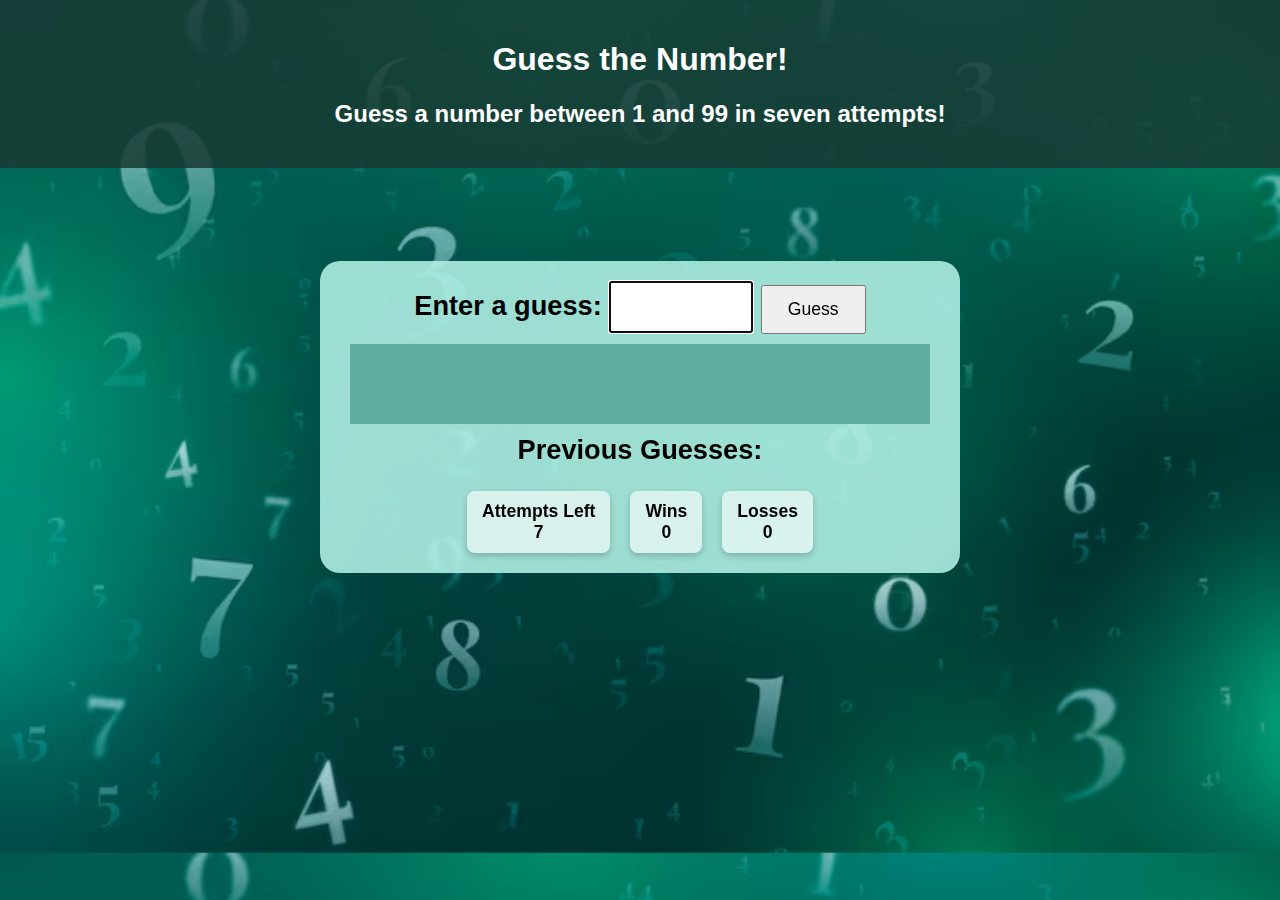
<file: guess_number/index.html>
<!DOCTYPE html>
<html>
    <head>
        <title> Guess a Number </title>
        <meta charset="utf-8">
        <link rel="stylesheet" href="css/style.css" >
    </head>
    <body>

        <header>
            <h1>Guess the Number!</h1>
            <h2>Guess a number between 1 and 99 in seven attempts!</h2>
        </header>
        <br>
        <div id="main">
          Enter a guess: 
          <input type="text" id="playerGuess" size="5"> <!-- creates textbox -->  
          <button id="guessBtn"> Guess </button> <br>
          <button id="resetBtn"> Reset </button> 
          <div id="feedback"></div>
          <div> Previous Guesses:
                <span id="guesses"></span>
          </div>
          <div class="stats-row">
    <div class="stat">
        <div>Attempts Left</div> <span id="attemptsLeft"></span>
    </div>
    <div class="stat">
        <div>Wins</div> <span id="wins"></span>
    </div>
    <div class="stat">
        <div>Losses</div> <span id="losses"></span>
    </div>
</div>
    </div>
 
   <script src="js/script.js"></script>       
</body>
        
    </body>
</html>
</file>
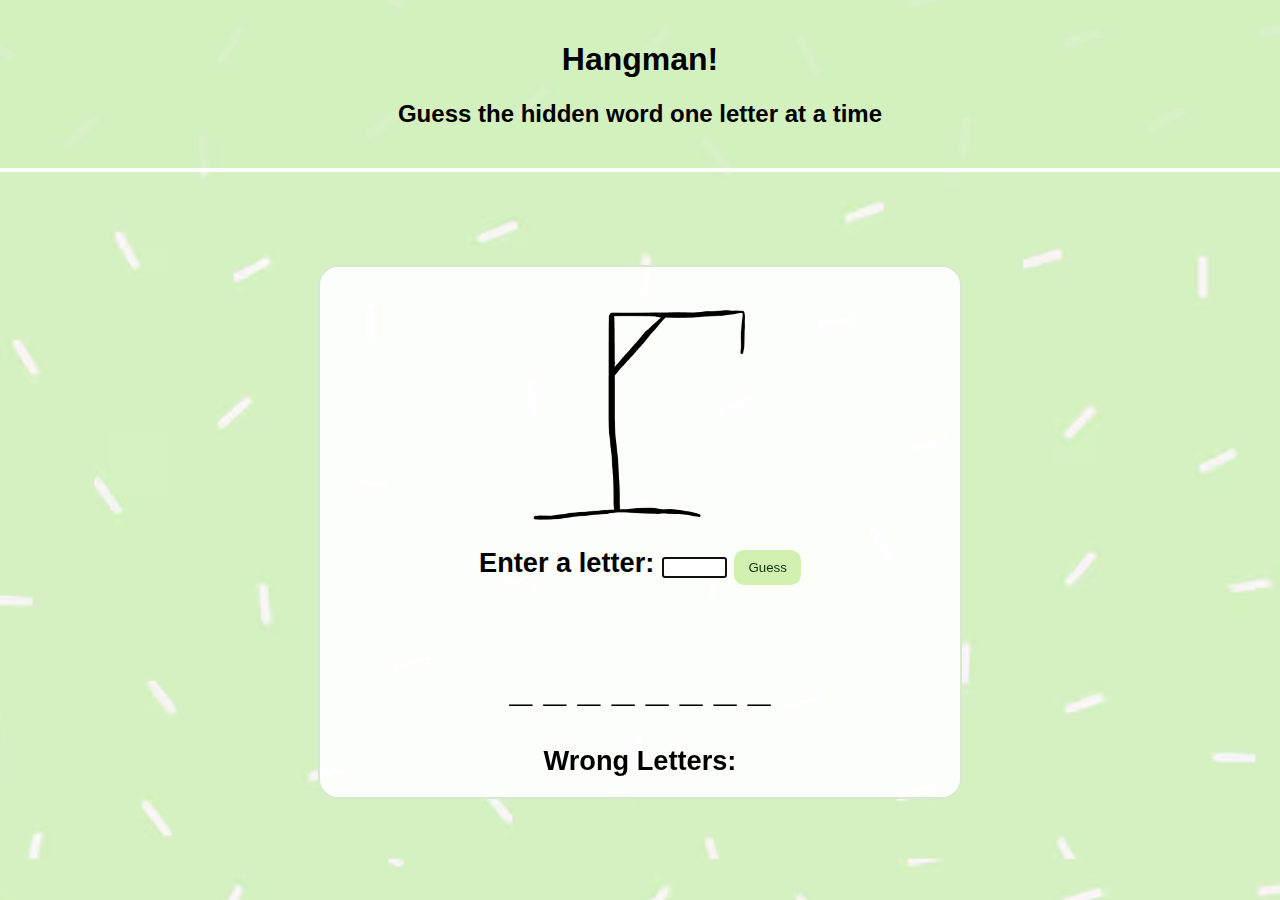
<file: Hw2/index.html>
<!DOCTYPE html>
<html lang="en">
<head>
    <meta charset="UTF-8">
    <meta name="viewport" content="width=device-width, initial-scale=1.0">
    <title>Hangman</title>
    <script src="js/script.js" defer></script>
    <link rel="stylesheet" href="css/style.css" >
    
</head>
<body>
    <header>
    <h1>Hangman!</h1>
    <h2>Guess the hidden word one letter at a time</h2>
    </header>
    <br>

    <div id="main">
         <div>
            <img id="hangmanImg" src="img/drawing1.png" width="300">
        </div>
        Enter a letter:
        <input type="text" id="userInput" maxLength="1" size="5">
        <button id="guessBtn">Guess</button>
        <br>

        <button id="resetBtn">Reset</button>

        <div id="message"></div>

        <div>
            
            <h2 id="wordDisplay">_ _ _ _</h2>
        </div>
        <div>Wrong Letters:
            <span id="wrongLetters"></span>
        </div> 
        
    </div>

</body>
</html>
</file>
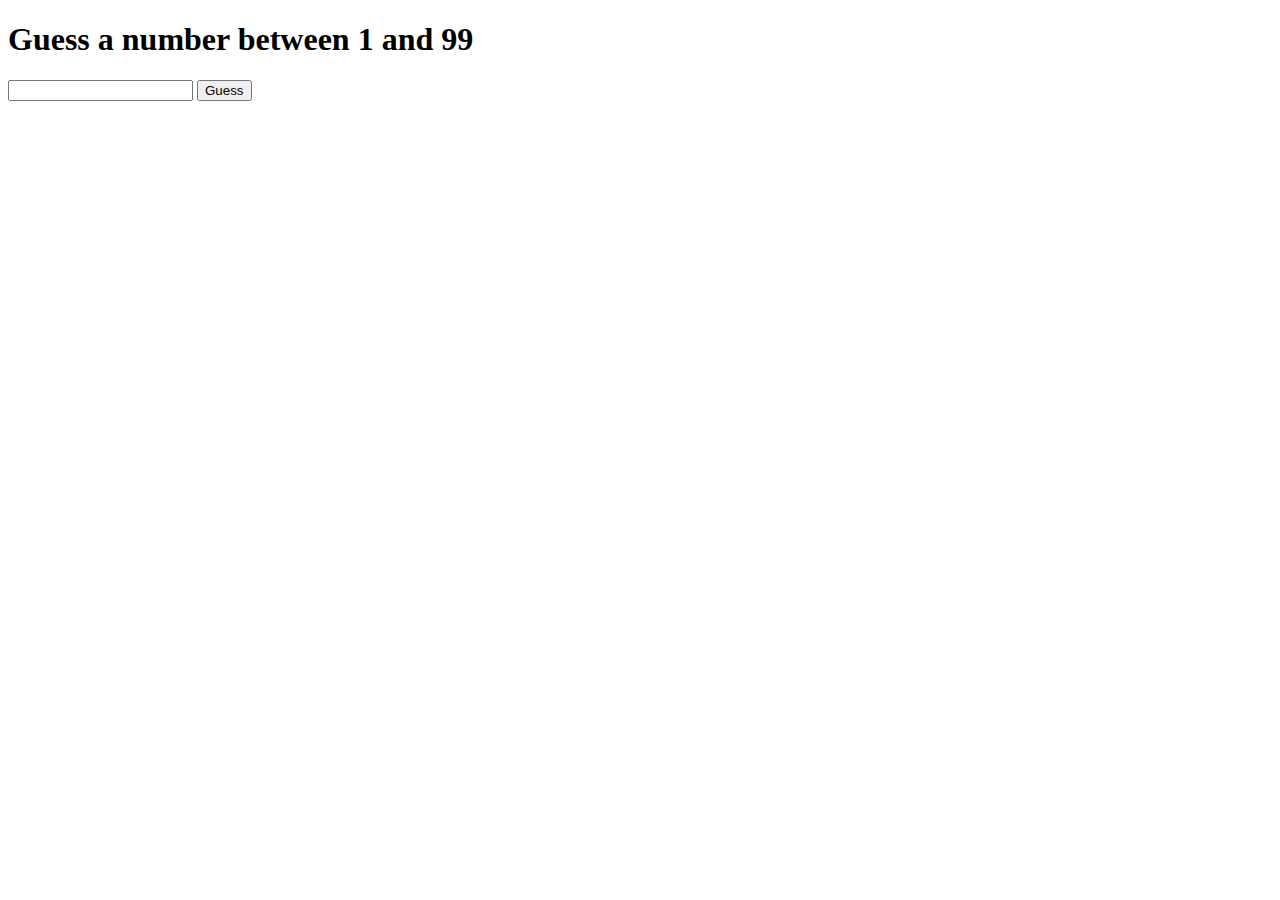
<file: lab2/index.html>
<!DOCTYPE html>
<html lang="en">
<head>
    <meta charset="UTF-8">
    <meta name="viewport" content="width=device-width, initial-scale=1.0">
    <title>Document</title>
</head>
<body>
    <h1>Guess a number between 1 and 99 </h1>
    <input id="guessInput" >
    <button id="guessButton">Guess</button>
    <p id="guessResult"></p>





    <script src="scripts/script.js" defer></script>
</body>
</html>
</file>
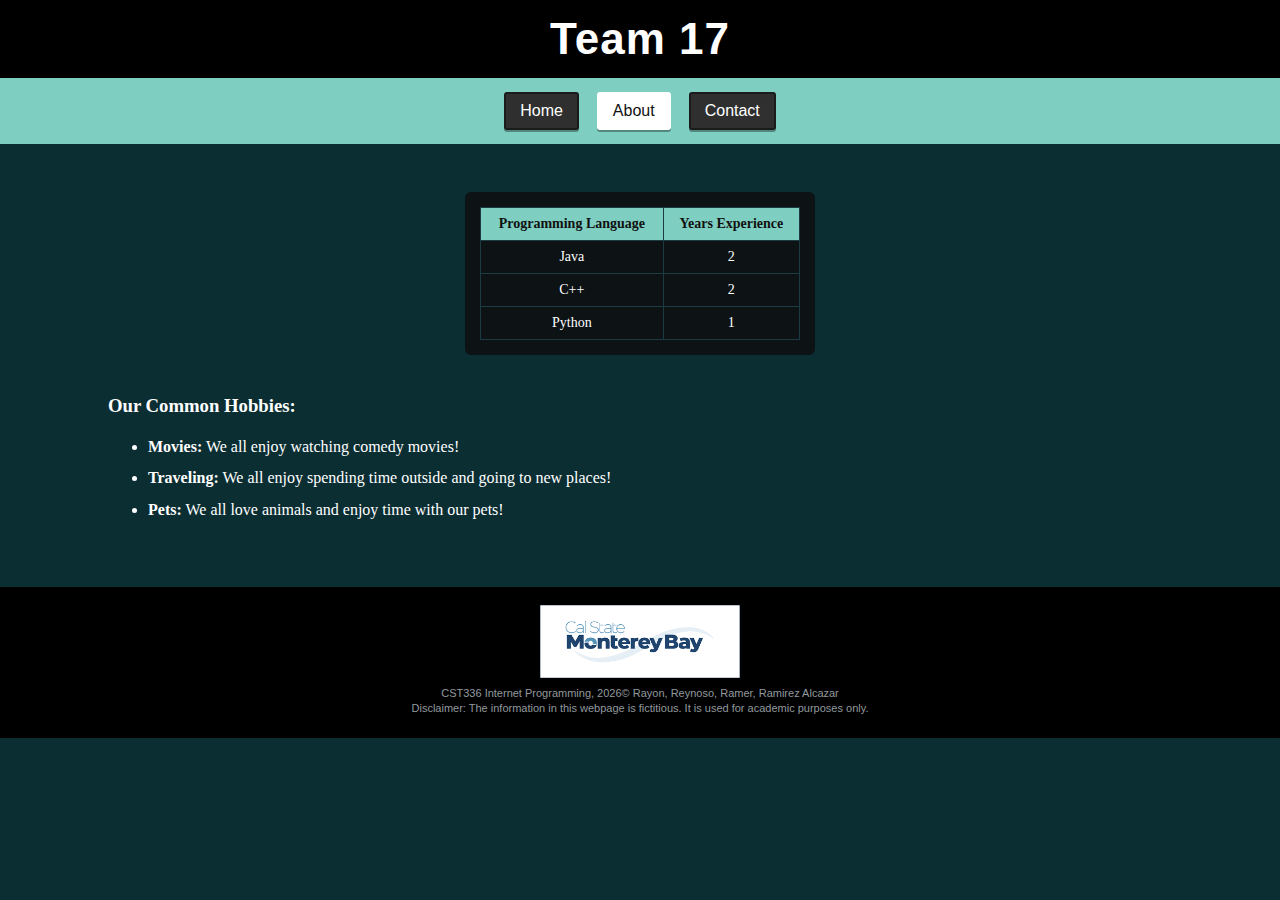
<file: lab1/about.html>
<!DOCTYPE html>
<html lang="en">

<head>
    <meta charset="UTF-8" />
    <meta name="viewport" content="width=device-width, initial-scale=1.0" />
    <title>Team 17 - About</title>
    <link rel="stylesheet" href="style.css" />
</head>

<body>

    <header class="site-title">Team 17</header>

    <nav class="navbar">
        <a href="index.html">Home</a>
        <a class="active" href="about.html">About</a>
        <a href="contact.html">Contact</a>
        </nav>

    <main class="container">

        <div class="center-block">
            <div class="table-wrap">
                <table>
                    <thead>
                        <tr>
                            <th>Programming Language</th>
                            <th>Years Experience</th>
                            </tr>
                        </thead>
                    <tbody>
                        <tr>
                            <td>Java</td>
                            <td>2</td>
                            </tr>
                        <tr>
                            <td>C++</td>
                            <td>2</td>
                            </tr>
                        <tr>
                            <td>Python</td>
                            <td>1</td>
                            </tr>
                        </tbody>
                    </table>
                </div>
            </div>

        <h3 class="section-title">Our Common Hobbies:</h3>
        <ul class="hobbies">
            <li><strong>Movies:</strong> We all enjoy watching comedy movies!</li>
            <li><strong>Traveling:</strong> We all enjoy spending time outside and going to new places!</li>
            <li><strong>Pets:</strong> We all love animals and enjoy time with our pets!</li>
            </ul>

        </main>

    <footer>
        <img src="images/Csumb Logo.jpg" alt="CSUMB Logo">
        <div class="footer-text">
            CST336 Internet Programming, 2026© Rayon, Reynoso, Ramer, Ramirez Alcazar<br>
            Disclaimer: The information in this webpage is fictitious. It is used for academic purposes only.
            </div>
        </footer>

</body>

</html>
</file>
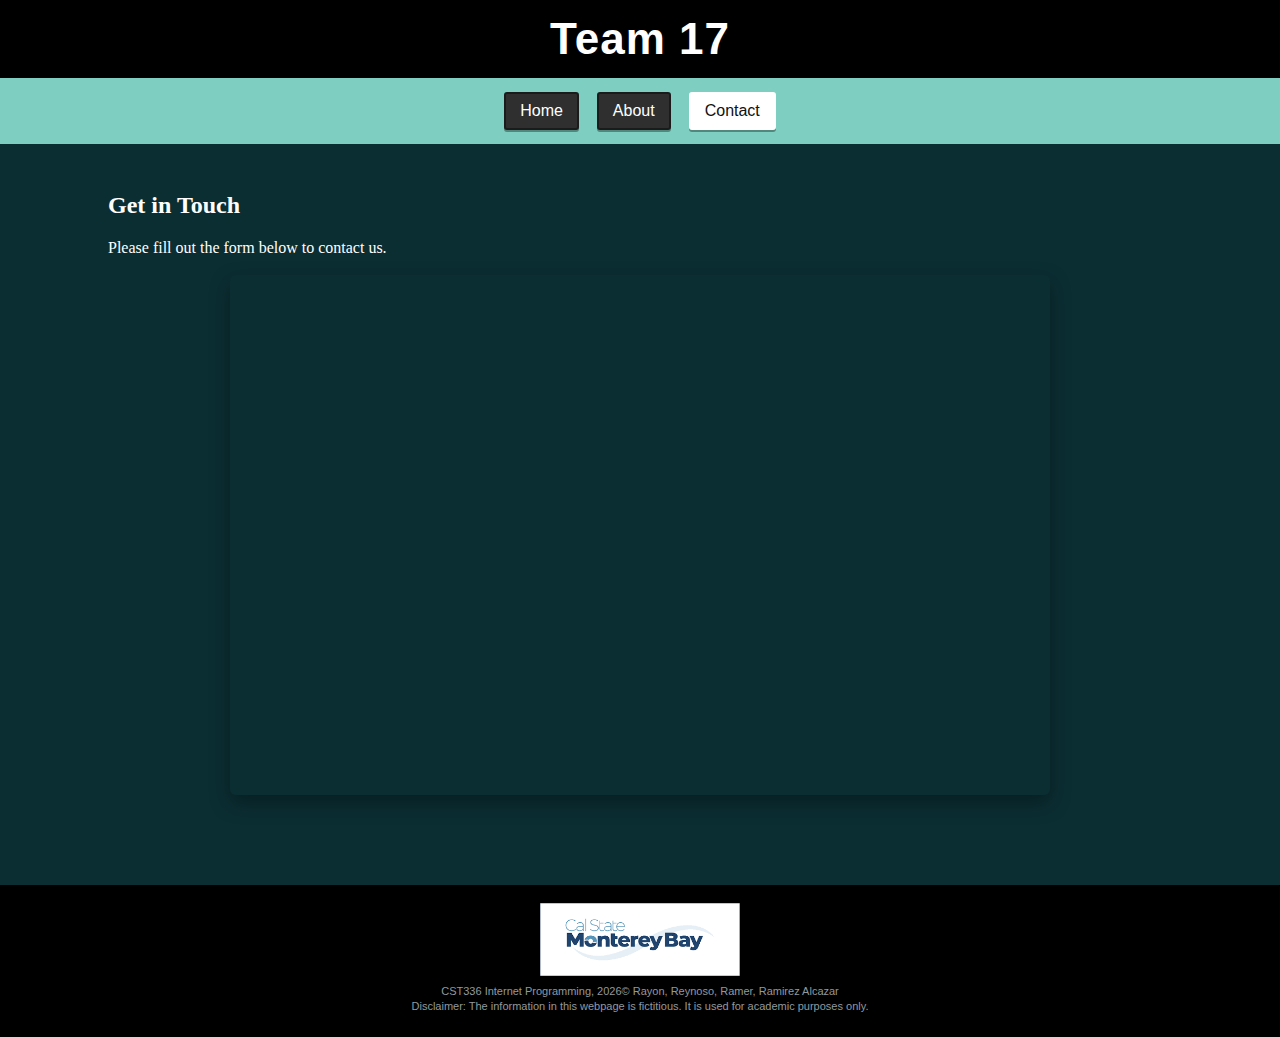
<file: lab1/contact.html>
<!DOCTYPE html>
<html lang="en">

<head>
    <meta charset="UTF-8">
    <meta name="viewport" content="width=device-width, initial-scale=1.0">
    <title>Team 17 - Contact</title>
    <link rel="stylesheet" href="style.css" />
</head>

<body>
    <header class="site-title">Team 17</header>

    <nav class="navbar">
        <a href="home.html">Home</a>
        <a href="about.html">About</a>
        <a class="active" href="contact.html">Contact</a>
    </nav>

    <main class="container">
        <section class="contact-info">
            <h2>Get in Touch</h2>
            <p>Please fill out the form below to contact us.</p>
            
            <div class="form-wrap">
                <iframe class="form-frame" src="https://docs.google.com/forms/d/e/1FAIpQLSfi6w_Gjo0dtusrTTOSMsZvgR0UETjWp0sOrbCVj2iwBu1sjA/viewform?embedded=true" frameborder="0" marginheight="0" marginwidth="0">Loading…</iframe>
            </div>
        </section>
    </main>

    <footer>
        <img src="images/Csumb Logo.jpg" alt="CSUMB Logo">
        <div class="footer-text">
            CST336 Internet Programming, 2026© Rayon, Reynoso, Ramer, Ramirez Alcazar<br>
            Disclaimer: The information in this webpage is fictitious. It is used for academic purposes only.
            </div>
        </footer>
</body>

</html>
</file>
<file: guess_number/css/style.css>
body{
    text-align:center;
    background-image: url("../img/green_num.jpg");
    background-size: cover;
    font-family: Arial, sans-serif;
    margin: 0;
    padding: 0;
    
}
header{
    color:white;
    background-color:rgba(24, 57, 51, 0.85);
    padding:20px;
    margin-bottom:15px;
}

#main {
    background-color: rgba(174, 237, 226, 0.9);
    font-size: 1.7rem;    
    padding: 20px;
    max-width: 600px; 
    font-weight: bold;
    margin: 60px auto;   
    border-radius: 20px;
    background-size: cover;
    
}

#feedback {
    padding: 40px;
    background-color: #5faea1;;
    color: #f4f4f4;
    margin: 10px;
    font-weight:bold;
}
#guessBtn {
    padding: 12px 25px;
    font-size: 1.1rem;
}

#playerGuess{
    padding: 10px;
    width: 120px;
    font-size: 1.5rem;
}
.stats-row {
    display: flex;
    justify-content: center;
    gap: 20px;
    margin-top: 25px;
}

.stat {
    background-color: rgba(255, 255, 255, 0.6);
    padding: 10px 15px;
    border-radius: 8px;
    box-shadow: 0 3px 6px rgba(0,0,0,0.2);
    font-size: 1.1rem;
}
</file>
<file: Hw2/css/style.css>
body{
    text-align:center;
    background-image: url("../img/green_bkg.jpg");
    background-size: cover;
    background-position: center;
    font-family: Arial, sans-serif;
    margin: 0;
    padding: 0;
    
}
header {
    color: black;
    background-color: rgb(210, 240, 190,0.85) ;
    padding: 20px;
    margin-bottom: 15px;
    border-bottom: 4px solid rgb(255, 255, 255);
}

#main {
    background-color:rgba(255, 255, 255, 0.9);
    font-size: 1.7rem;    
    padding: 20px;
    max-width: 600px; 
    font-weight: bold;
    margin: 60px auto;   
    border-radius: 20px;
    background-size: cover;
     border: 2px solid #d8e8d0;   
}

button {
    padding: 10px 14px;
    border-radius: 10px;
    color: rgb(12, 52, 17);    
    background-color: rgb(210, 240, 175); 
    border: none;
    cursor: pointer;
    transition: 0.2s ease;   
}

#message {
    margin-top: 15px;
    min-height: 30px;
    color: #2f4f3f;     
}

button:hover {
  transform: scale(1.03);
  background-color: #3a5f57; 
}

#wrongLetters {
    color: red;                                  
    font-size: 1.4rem;  
    letter-spacing: 5px;                          
}
</file>
<file: lab1/style.css>
* {
    box-sizing: border-box;
}

body {
    margin: 0;
    font-family: "Georgia", serif;
    background: #0B2E33;
    /* dark blue */
    color: #FFFFFF;
}

/* ========== Header Title Bar ========== */
.site-title {
    background: #000000;
    color: #FFFFFF;
    text-align: center;
    font-family: Arial, sans-serif;
    font-size: 44px;
    font-weight: 800;
    letter-spacing: 1px;
    padding: 14px 10px;
}

/* ========== Nav Bar ========== */
.navbar {
    background: #7ECFC1;
    /* tan/gold */
    padding: 14px 0;
    display: flex;

    justify-content: center;
    gap: 18px;
}

.navbar a {
    text-decoration: none;
    font-family: Arial, sans-serif;
    background: #2F2F2F;
    color: #FFFFFF;
    padding: 8px 14px;
    border: 2px solid #1B1B1B;
    border-radius: 3px;
    box-shadow: 0 2px 0 rgba(0, 0, 0, 0.35);
    transition: transform 0.12s ease, background 0.12s ease;
}

/* hover requirement */
.navbar a:hover {
    background: #444444;
    transform: translateY(-1px);
}

/* current page stands out requirement */
.navbar a.active {
    background: #FFFFFF;
    color: #111111;
    border-color: #FFFFFF;
    
}


/* ========== Page Layout ========== */
.container {
    max-width: 1100px;
    margin: 0 auto;
    padding: 28px 18px 10px;
}

/* ========== Home: Team Flexbox Row ========== */
.team-row {
    display: flex;
    /* FLEXBOX requirement */
    justify-content: center;
    gap: 60px;
    flex-wrap: wrap;
    margin-top: 10px;
}

.member {
    text-align: center;
    width: 300px;
}


.member img {
    width: 250px;
    height: 270px;
    object-fit: cover;
    border-radius: 30px;
    border: 2px solid rgba(254, 254, 254, 0.875);
    box-shadow: 0 6px 12px rgba(221, 219, 219, 0.934);
    transition: transform 0.3s ease;
}

.member img:hover {
    transform: scale(1.1); /* 10% zoom */
}

.member .name {
    margin-top: 10px;
    font-family: Arial, sans-serif;
    font-size: 14px;
    opacity: 0.95;
}

/* Home text/quote */
.home-text {
    text-align: center;
    margin: 38px auto 10px;
    font-size: 16px;
    font-weight: 700;
}

.quote {
    text-align: center;
    margin: 26px auto 0;
    font-style: italic;
    opacity: 0.9;
}

.quote .author {
    font-style: normal;
    margin-top: 6px;
}

/* ========== About Page Content ========== */
.center-block {
    display: flex;
    justify-content: center;
    margin: 20px 0 10px;
}

.table-wrap {
    background: rgba(15, 1, 1, 0.62);
    padding: 14px;
    border-radius: 6px;
    border: 1px solid rgba(23, 28, 50, 0.058);
}

table {
    border-collapse: collapse;
    width: 320px;
    font-family: "Georgia", serif;
    font-size: 14px;
}

th,
td {
    border: 1px solid #1c3a44;
    padding: 8px 10px;
    text-align: center;
}

th {
    background:  #7ECFC1;
    color: #111;
    font-weight: 700;
}

/* hobby list section */
.section-title {
    margin-top: 40px;
    font-weight: 800;
    text-align: left;
}

ul.hobbies {
    margin-top: 12px;
    line-height: 1.35;
}

ul.hobbies li {
    margin-bottom: 10px;
}

/* ========== Contact Page ========== */
.form-wrap {
    display: flex;
    justify-content: center;
    margin: 18px 0 40px;
}

.form-frame {
    width: min(820px, 95vw);
    height: 520px;
    border: 0;
    border-radius: 6px;
    box-shadow: 0 8px 20px rgba(0, 0, 0, 0.35);
}

/* ========== Footer (all pages) ========== */
footer {
    margin-top: 40px;
    background: #000000;
    text-align: center;
    padding: 18px 10px 22px;
}

footer img {
    width: 200px;
    height: auto;
    display: block;
    margin: 0 auto 8px;
    transition: transform 0.3s ease; 
}

footer img:hover {
    transform: scale(1.2); /* 20% zoom */
}


footer .footer-text {
    font-size: 11px;
    /* smaller font requirement */
    color: #9AA0A6;
    /* different font color requirement */
    font-family: Arial, sans-serif;
    line-height: 1.4;
    opacity: 0.95;
}

.contact_window{
max-width: 600px;
margin: 0 auto;
}
</file>
